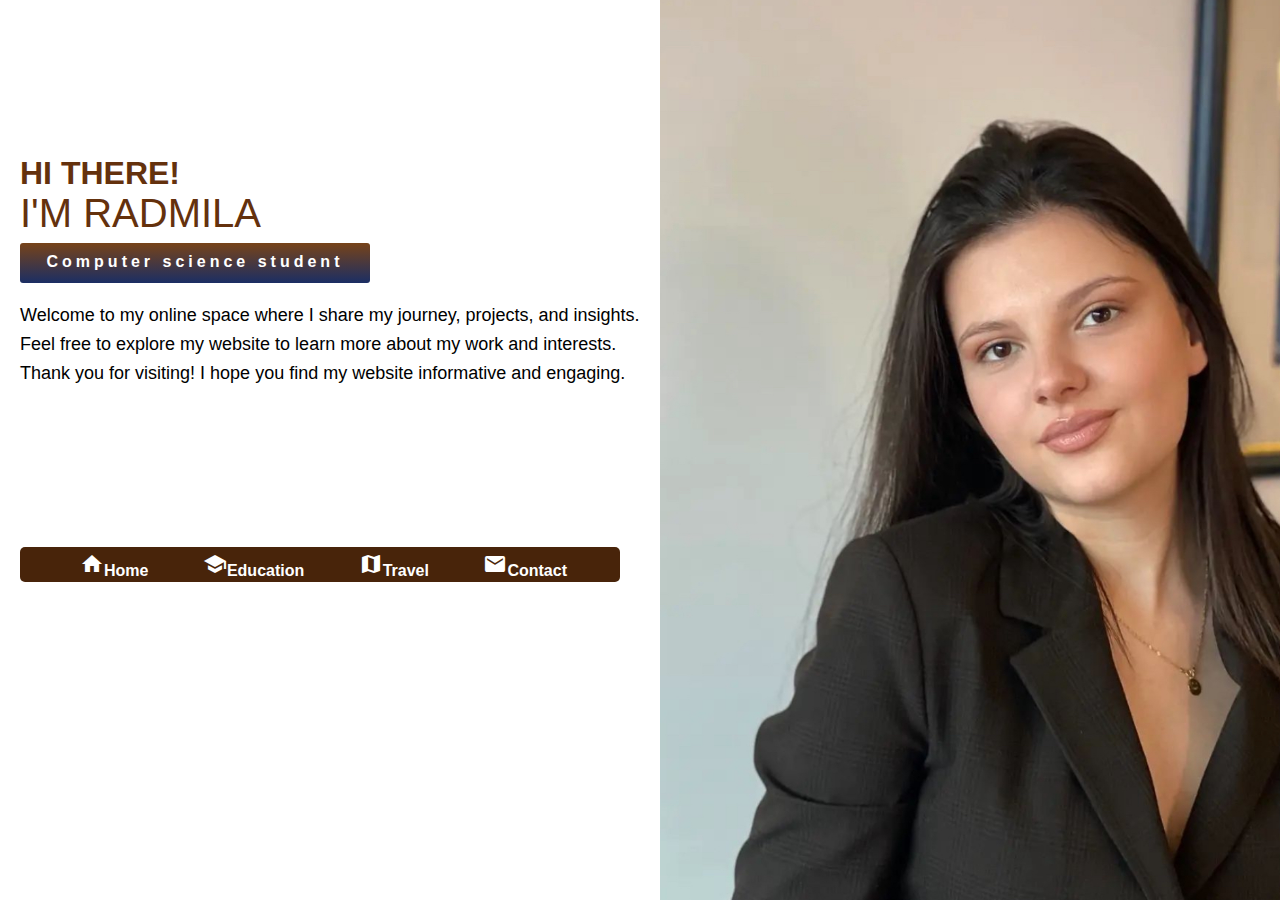
<file: index.html>
<!DOCTYPE html>
<html lang="en">
<head>
    <meta charset="UTF-8">
    <title>Home</title>
    <link href="index.css" rel="stylesheet">
    <link rel="preconnect" href="https://fonts.googleapis.com">
    <link rel="preconnect" href="https://fonts.gstatic.com" crossorigin>
    <link href="https://fonts.googleapis.com/css2?family=Caveat:wght@400..700&display=swap" rel="stylesheet">
    <link rel="stylesheet" href="https://fonts.googleapis.com/icon?family=Material+Icons">
</head>
<body>


<div class="container">

  <div class="half content-half">
    <h1 class="naslov">Hi there!</h1>
    <p class="ime">i'm Radmila</p>
    <p class="s">Computer science student</p>
    <p class="tekst">
        Welcome to my online space where I share my journey, projects, and insights.
      <br>  Feel free to explore my website to learn more about my work and interests.
     <br>   Thank you for visiting! I hope you find my website informative and engaging.
    </p>
      <div class="menu">
          <ul>
              <li id="home">
                  <a href="index.html">
                      <i class="material-icons"> home</i><span>Home</span>
                  </a>
              </li>
              <li id="edu"> <a href="edu.html">
                  <i class="material-icons"> school</i><span>Education</span>
              </a></li>
              <li id="travel"> <a href="travel.html">
                  <i class="material-icons"> map</i><span>Travel</span>
              </a></li>
              <li id="contact"> <a href="contact.html">
                  <i class="material-icons"> email</i><span>Contact</span>
              </a></li>
          </ul>
      </div>

  </div>

    <div class="half image-half">
        <img src="images/IMG_5170.jpg" height="585" width="600"/>
    </div>

</div>

</body>
</html>
</file>
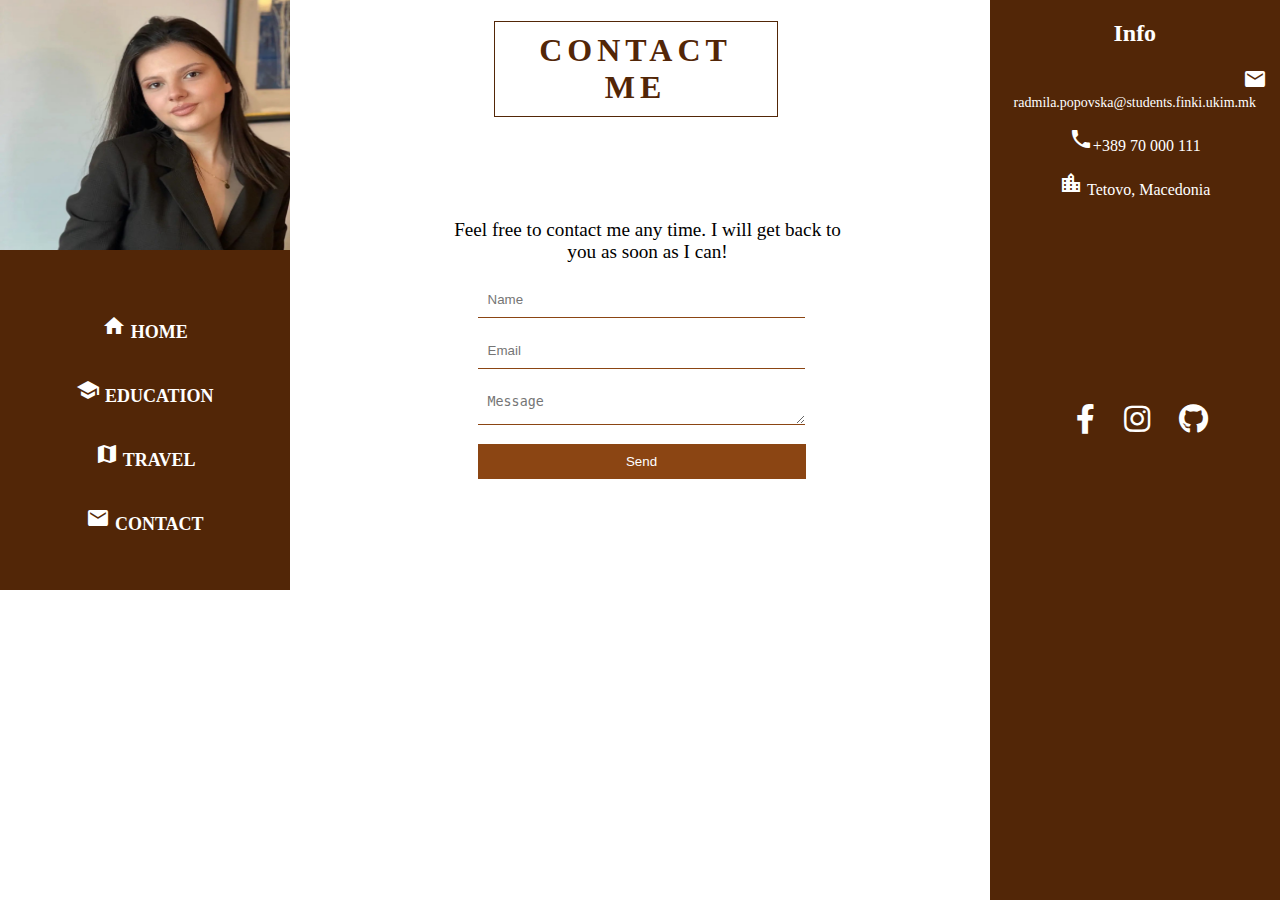
<file: contact.html>
<!--<!DOCTYPE html>-->
<!--<html lang="en">-->
<!--<head>-->
<!--    <meta charset="UTF-8">-->
<!--    <title>Contact</title>-->
<!--    <link rel="stylesheet" href="contact.css">-->
<!--    <link rel="stylesheet" href="https://fonts.googleapis.com/icon?family=Material+Icons">-->
<!--    <link rel="stylesheet" href="https://cdnjs.cloudflare.com/ajax/libs/font-awesome/5.15.4/css/all.min.css">-->
<!--</head>-->
<!--<body>-->

<!--<div class="con">-->
<!--    <aside class="sidebar">-->
<!--        <div class="profile">-->
<!--            <img src="IMG_5170.jpg" height="1327" width="1170"/>-->
<!--        </div>-->
<!--        <nav>-->
<!--            <ul>-->
<!--                <li class="home"><a href="index.html">-->
<!--                    <i class="material-icons"> home</i>-->
<!--                    Home-->
<!--                </a>  </li>-->
<!--                <li class="edu"><a href="edu.html">-->
<!--                    <i class="material-icons"> school</i>-->
<!--                    Education</a>  </li>-->
<!--                <li class="travel"><a href="travel.html">-->
<!--                    <i class="material-icons"> map</i>-->
<!--                    Travel</a>  </li>-->
<!--                <li class="contact"><a href="contact.html">-->
<!--                    <i class="material-icons"> email</i>-->
<!--                    Contact-->
<!--                </a> </li>-->
<!--            </ul>-->
<!--        </nav>-->
<!--    </aside>-->
<!--</div>-->

<!--<main>-->
<!--    <div>-->
<!--        <h1>Contact Me</h1>-->
<!--    </div>-->

<!--<div class="container">-->
<!--    <div class="form-section">-->
<!--        <p>Feel free to contact me any time. I will get back to you as soon as I can!</p>-->
<!--        <form action="submit_form.php" method="POST">-->
<!--            <input type="text" name="name" placeholder="Name" required>-->
<!--            <input type="email" name="email" placeholder="Email" required>-->
<!--            <textarea name="message" placeholder="Message" rows="5" required></textarea>-->
<!--            <button type="submit">Send</button>-->
<!--        </form>-->
<!--    </div>-->

<!--    <div class="info-section">-->
<!--        <h2>Info</h2>-->
<!--        <div class="info-item">-->
<!--            <p>-->
<!--                <a href= "mailto: info@getintouch.we">-->
<!--                    <i class="material-icons"> alternate_email</i>info@getintouch.we-->
<!--                 </a>-->
<!--            </p>-->
<!--        </div>-->
<!--        <div class="info-item">-->
<!--            <p>-->
<!--                <a href="tel: +389 70 000 111">-->
<!--                    <i class="material-icons"> call</i>+389 70 000 111-->
<!--                </a>-->
<!--            </p>-->
<!--        </div>-->
<!--        <div class="info-item">-->
<!--            <p><i class="material-icons"> location_city</i> Tetovo, Macedonia-->
<!--                <br>-->
<!--                <iframe src="https://www.google.com/maps/embed?pb=!1m18!1m12!1m3!1d47434.480976394574!2d20.92773096637491!3d42.007677862651974!2m3!1f0!2f0!3f0!3m2!1i1024!2i768!4f13.1!3m3!1m2!1s0x1353f0e82a50e8db%3A0x5587e34b46cad34c!2z0KLQtdGC0L7QstC-!5e0!3m2!1smk!2smk!4v1718734067534!5m2!1smk!2smk" width="250" height="150" style="border:0;" allowfullscreen="" loading="lazy" referrerpolicy="no-referrer-when-downgrade"></iframe>-->
<!--            <br>-->
<!--            </p>-->
<!--        </div>-->
<!--        <br>-->
<!--        <div class="media">-->
<!--            <ul>-->
<!--                <li>-->
<!--                    <a href="https://www.facebook.com" target="_blank"><i class="fab fa-facebook-f"></i></a>-->
<!--                </li>-->
<!--                <li>-->
<!--                    <a href="https://www.instagram.com" target="_blank"><i class="fab fa-instagram"></i></a>-->
<!--                </li>-->
<!--                <li>-->
<!--                    <a href="https://github.com" target="_blank"><i class="fab fa-github"></i></a>-->
<!--                </li>-->
<!--            </ul>-->
<!--        </div>-->


<!--    </div>-->
<!--</div>-->
<!--</main>-->

<!--</body>-->
<!--</html>-->
<!DOCTYPE html>
<html lang="en">
<head>
    <meta charset="UTF-8">
    <title>Contact</title>
    <link rel="stylesheet" href="contact.css">
    <link rel="stylesheet" href="https://fonts.googleapis.com/icon?family=Material+Icons">
    <link rel="stylesheet" href="https://cdnjs.cloudflare.com/ajax/libs/font-awesome/5.15.4/css/all.min.css">
</head>
<body>

<div class="con">
    <aside class="sidebar">
        <div class="profile">
            <img src="images/IMG_5170.jpg" height="1327" width="1170"/>
        </div>
        <nav>
            <ul>
                <li class="home"><a href="index.html">
                    <i class="material-icons"> home</i>
                    Home
                </a>  </li>
                <li class="edu"><a href="edu.html">
                    <i class="material-icons"> school</i>
                    Education</a>  </li>
                <li class="travel"><a href="travel.html">
                    <i class="material-icons"> map</i>
                    Travel</a>  </li>
                <li class="contact"><a href="contact.html">
                    <i class="material-icons"> email</i>
                    Contact
                </a> </li>
            </ul>
        </nav>
    </aside>
</div>


    <div>
        <h1 class="contact-heading">Contact Me</h1>
    </div>

    <div class="container">
        <p>Feel free to contact me any time. I will get back to you as soon as I can!</p>
        <div class="form-section">
            <form action="submit_form.php" method="POST">
                <input type="text" name="name" placeholder="Name" required>
                <input type="email" name="email" placeholder="Email" required>
                <textarea name="message" placeholder="Message" rows="5" required></textarea>
                <button type="submit">Send</button>
            </form>
        </div>
    </div>

    <div class="info-section">
    <h2>Info</h2>
    <div class="info-item">
        <p>
            <a href= "mailto: info@getintouch.we">
                <i class="material-icons"> alternate_email</i> radmila.popovska@students.finki.ukim.mk
            </a>
        </p>
    </div>
    <div class="info-item">
        <p>
            <a href="tel: +389 70 000 111">
                <i class="material-icons"> call</i>+389 70 000 111
            </a>
        </p>
    </div>
    <div class="info-item">
        <p><i class="material-icons"> location_city</i> Tetovo, Macedonia
            <br>
            <iframe src="https://www.google.com/maps/embed?pb=!1m18!1m12!1m3!1d47434.480976394574!2d20.92773096637491!3d42.007677862651974!2m3!1f0!2f0!3f0!3m2!1i1024!2i768!4f13.1!3m3!1m2!1s0x1353f0e82a50e8db%3A0x5587e34b46cad34c!2z0KLQtdGC0L7QstC-!5e0!3m2!1smk!2smk!4v1718734067534!5m2!1smk!2smk" width="250" height="150" style="border:0;" allowfullscreen="" loading="lazy" referrerpolicy="no-referrer-when-downgrade"></iframe>
            <br>
        </p>
    </div>
    <br>
    <div class="media">
        <ul>
            <li>
                <a href="https://www.facebook.com" target="_blank"><i class="fab fa-facebook-f"></i></a>
            </li>
            <li>
                <a href="https://www.instagram.com" target="_blank"><i class="fab fa-instagram"></i></a>
            </li>
            <li>
                <a href="https://github.com" target="_blank"><i class="fab fa-github"></i></a>
            </li>
        </ul>
    </div>


</div>


</body>
</html>
</file>
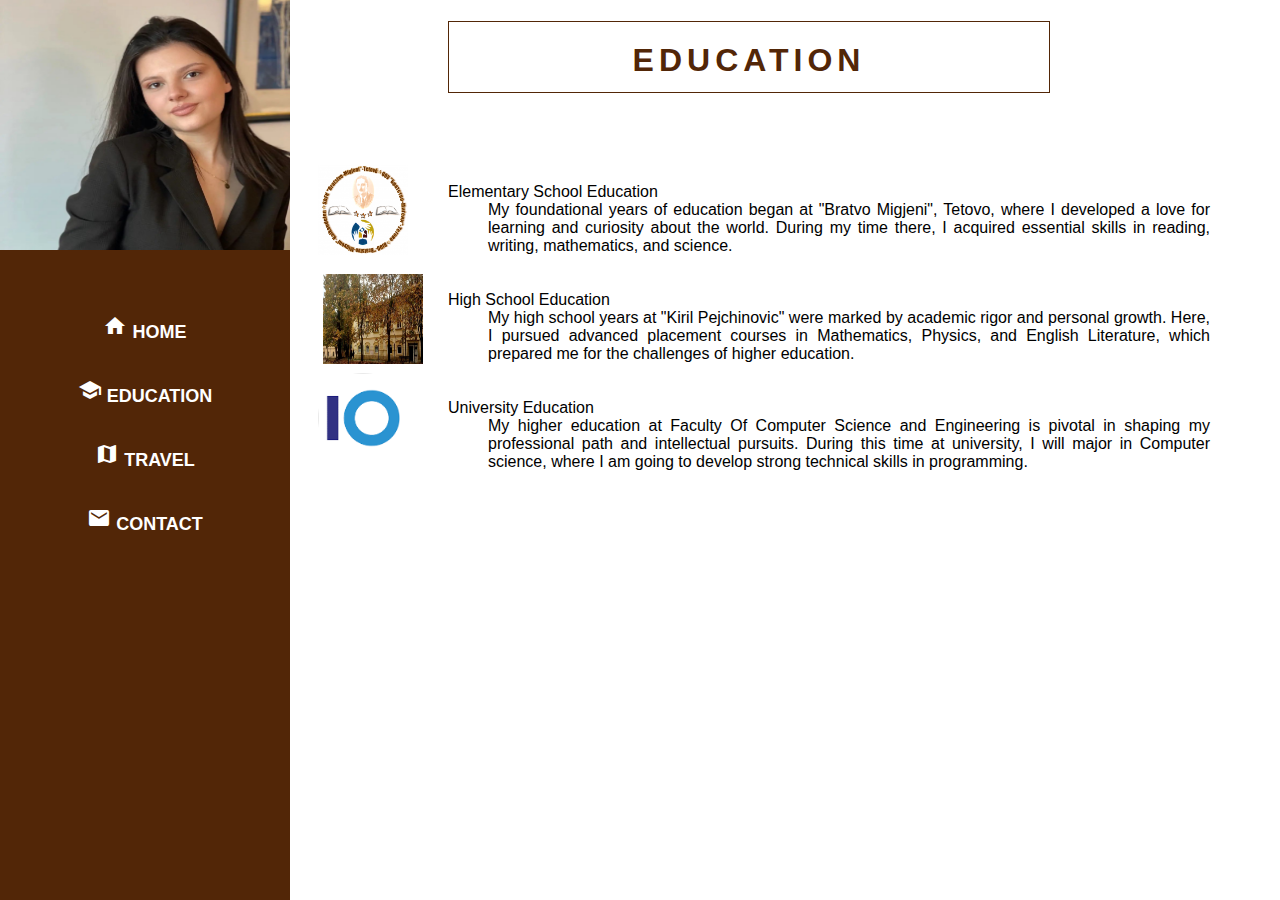
<file: edu.html>
<!DOCTYPE html>
<html lang="en">
<head>
    <meta charset="UTF-8">
    <title>Education</title>
    <link rel="stylesheet" href="edu.css">
    <link rel="stylesheet" href="https://fonts.googleapis.com/icon?family=Material+Icons">
</head>
<body>
<div class="con">
    <aside class="sidebar">
        <div class="profile">
            <img src="images/IMG_5170.jpg" height="1327" width="1170"/>
        </div>
        <nav>
            <ul>
                <li class="home"><a href="index.html">
                    <i class="material-icons"> home</i>
                    Home
                </a>  </li>
                <li class="edu"><a href="edu.html">
                    <i class="material-icons"> school</i>
                    Education</a>  </li>
                <li class="travel"><a href="travel.html">
                    <i class="material-icons"> map</i>
                    Travel</a>  </li>
                <li class="contact"><a href="contact.html">
                    <i class="material-icons"> email</i>
                    Contact
                </a> </li>
            </ul>
        </nav>
    </aside>
</div>
<main>
    <div class="naslov">
        <h1>Education</h1>
    </div>
    <div class="logoa">
        <img class="bratstvo"src="images/cropped-Logo-Riza.png" height="90" width="100"/><br>
        <img class="gim" src="images/302300121_539349384658092_3332690726959769426_n.jpg" height="90" width="100"/><br>
         <img class="finki" src="images/finki_59_0.png" height="90" width="90"/>
    </div>
    <div class="list">
        <dl>

            <dt>Elementary School Education</dt>
            <dd>
                My foundational years of education began at "Bratvo Migjeni", Tetovo,
                where I developed a love for learning and curiosity about the world.
                During my time there, I acquired essential skills in reading, writing, mathematics, and science.
            </dd>
            <br>
            <br>
            <dt>High School Education</dt>
            <dd>
                My high school years at "Kiril Pejchinovic" were marked by academic rigor and personal growth.
                Here, I pursued advanced placement courses in Mathematics, Physics, and English Literature,
                which prepared me for the challenges of higher education.
            </dd>
            <br>
            <br>
            <dt> University Education</dt>
            <dd>
                My higher education at Faculty Of Computer Science and Engineering is pivotal in shaping my professional path and intellectual pursuits.
                During this time at university, I will major in Computer science, where I am going to develop strong technical skills in programming.
            </dd>
        </dl>
    </div>

</main>
</body>
</html>
</file>
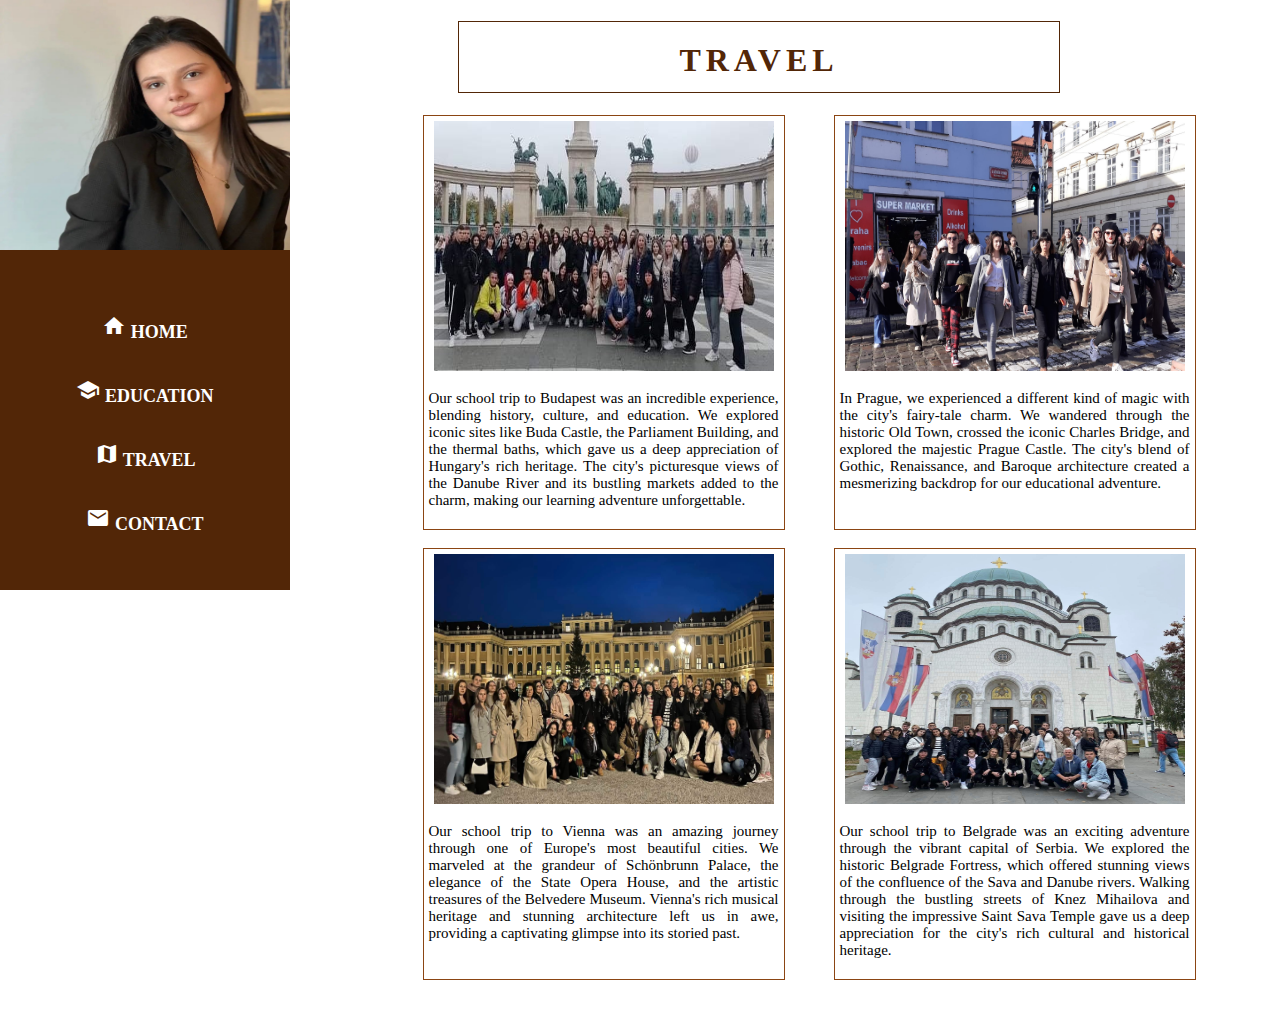
<file: travel.html>
<!DOCTYPE html>
<html lang="en">
<head>
    <meta charset="UTF-8">
    <title>Travel</title>
    <link rel="stylesheet" href="travel.css">
    <link rel="stylesheet" href="https://fonts.googleapis.com/icon?family=Material+Icons">
</head>
<body>
<div class="con">
    <aside class="sidebar">
        <div class="profile">
            <img src="images/IMG_5170.jpg" height="1327" width="1170"/>
        </div>
        <nav>
            <ul>
                <li class="home"><a href="index.html">
                    <i class="material-icons"> home</i>
                    Home
                </a>  </li>
                <li class="edu"><a href="edu.html">
                    <i class="material-icons"> school</i>
                    Education</a>  </li>
                <li class="travel"><a href="travel.html">
                    <i class="material-icons"> map</i>
                    Travel</a>  </li>
                <li class="contact"><a href="contact.html">
                    <i class="material-icons"> email</i>
                    Contact
                </a> </li>
            </ul>
        </nav>
    </aside>
</div>

<main>
    <div class="naslov">
        <h1>Travel</h1>
    </div>
    <div class="mesta">
    <div class="buda">

        <img src="images/bud.jpg" height="250" width="340"/>

        <p>
            Our school trip to Budapest was an incredible experience, blending history, culture,
            and education. We explored iconic sites like Buda Castle, the Parliament Building,
            and the thermal baths, which gave us a deep appreciation of Hungary's rich heritage.
            The city's picturesque views of the Danube River and its bustling markets added to the charm,
            making our learning adventure unforgettable.
        </p>
    </div>
        <div class="prague">

            <img src="images/praga.jpg" height="250" width="340"/>
            <p>
                In Prague, we experienced a different kind of magic with the city's fairy-tale charm.
                We wandered through the historic Old Town, crossed the iconic Charles Bridge,
                and explored the majestic Prague Castle. The city's blend of Gothic, Renaissance,
                and Baroque architecture created a mesmerizing backdrop for our educational adventure.
            </p>
        </div>
    </div>
    <br>
    <div class="place">
        <div class="vienna">

            <img src="images/viena.jpg" height="250" width="340"/>

            <p>
                Our school trip to Vienna was an amazing journey through one of Europe's most beautiful cities.
                We marveled at the grandeur of Schönbrunn Palace, the elegance of the State Opera House,
                and the artistic treasures of the Belvedere Museum. Vienna's rich musical heritage and stunning
                architecture left us in awe, providing a captivating glimpse into its storied past.
            </p>
        </div>
        <div class="bg">

            <img src="images/bg.jpg" height="250" width="340"/>

            <p>
                Our school trip to Belgrade was an exciting adventure through the vibrant capital of Serbia.
                We explored the historic Belgrade Fortress, which offered stunning views of the confluence of
                the Sava and Danube rivers. Walking through the bustling streets of Knez Mihailova and
                visiting the impressive Saint Sava Temple gave us a deep appreciation for the city's rich
                cultural and historical heritage.
            </p>
        </div>

    </div>


</main>
</body>
</html>
</file>
<file: index.css>
body{
    height: 100%;
    padding: 0;
    margin: 0;
    font-family: Arial,serif;
}
.container{
    display: flex;
    height: 100vh;
}
.half {
    flex: 1;
    display: flex;
    justify-content: center;
    align-items: center;
    overflow: hidden;
}
.content-half {
    background-color: #fff;
    padding: 20px;
    display: inline-block;
}
.content-half h1 {
    margin-top: 105px;
    margin-bottom: 84px;
    color: #64310d;
}
.naslov{
    padding-top: 30px;
    padding-bottom: 20px;
    text-transform: uppercase;
}

.ime{
    font-size: 40px;
    text-transform: uppercase;
    margin-top: -105px;
    margin-bottom: 84px;
    color: #64310d;
}

/* Styling for the image half */
.image-half {
    background-color: #f0f0f0; /* Fallback color in case image fails to load */
}

.image-half img {
    width: 100%;
    height: 100%;
    object-fit: cover; /* Ensure the image covers the entire half */
}
.s{
    background-image: linear-gradient(#774319, #1b2e64);
    width: 350px;
    height: 30px;
    color: white;
    padding-top: 10px;
    font-family: sans-serif;
    text-align: center;
    border-radius: 3px;
    font-weight: bold;
    margin-top: -77px;
    letter-spacing: 4px;
}

.tekst{
    line-height: 1.6;
    font-size: 18px;
}

.menu ul li a{
   text-decoration: none;
    color: white;
    margin-right: 30px;
    margin-left: 20px;

}

.menu{
    margin-top: 160px;
    background: #48240a;
    border-radius: 5px;
    width: 600px;
    height: 35px;

}
.menu ul li{
    display: inline-block;
    padding-top: 5px;
}
.menu ul li a:hover{
    color: #2c2ca1;
}
span{
    font-weight: bold;
  
}
</file>
<file: contact.css>
/*body {*/
/*    font-family: "Times New Roman",Arial, sans-serif;*/
/*    margin: 0;*/
/*    display: flex;*/
/*    height: 100vh;*/
/*}*/

/*.con {*/
/*    display: flex;*/
/*    width: 100%;*/

/*}*/
/*aside{*/
/*    position: fixed;*/
/*}*/

/*.sidebar {*/
/*    background-color: #522607;*/
/*    color: #fff;*/
/*    width: 250px;*/
/*    padding: 20px;*/
/*    display: flex;*/
/*    flex-direction: column;*/
/*    align-items: center;*/
/*    text-align: center;*/
/*}*/

/*.profile img {*/

/*    width: 290px;*/
/*    height: 270px;*/
/*    margin-top: -40px;*/
/*    padding-bottom: 25px;*/
/*}*/

/*nav ul {*/
/*    list-style-type: none;*/
/*    padding: 0;*/
/*}*/

/*nav ul li {*/
/*    margin: 35px 0;*/
/*}*/

/*nav ul li a {*/
/*    color: #fff;*/
/*    text-decoration: none;*/
/*    font-size: 18px;*/
/*    text-transform: uppercase;*/
/*    font-weight: bold;*/
/*}*/
/*.home a:hover{*/
/*    color: #121248;*/
/*}*/
/*.edu a:hover{*/
/*    color: #121248;*/
/*}*/
/*.travel a:hover{*/
/*    color: #121248;*/
/*}*/
/*.contact a:hover{*/
/*    color: #121248;*/
/*}*/
/*h1{*/
/*    margin-right: 200px;*/
/*    text-transform: uppercase;*/
/*    color: #522607;*/
/*    letter-spacing: 5px;*/
/*    border-left: 1px #522607 ridge;*/
/*    display: inline-block;*/
/*    width: 600px;*/
/*    text-align: center;*/
/*    !*padding-top: 20px;*!*/
/*}*/
/*.container{*/
/*    margin-top: 80px;*/
/*    width: 500px;*/
/*    display: flex;*/
/*    flex-direction: row;*/
/*}*/
/*.form-section {*/
/*    margin-left: -70px;*/
/*}*/
/*.form-section p{*/
/*    font-size: larger;*/
/*    width: 400px;*/
/*    text-align: center;*/
/*}*/
/*.form-section input, .form-section textarea {*/
/*    width: 60%;*/
/*    padding: 10px;*/
/*    margin-bottom: 15px;*/
/*    border: none;*/
/*    border-bottom: 1px saddlebrown groove ;*/
/*}*/
/*.form-section button {*/
/*    padding: 10px 20px;*/
/*    border: none;*/
/*    background-color: saddlebrown;*/
/*    color: white;*/
/*    cursor: pointer;*/
/*    width: 365px;*/
/*}*/
/*.form-section button:hover {*/
/*    background-color: #074607;*/
/*}*/
/*textarea{*/
/*    height: 20px;*/
/*}*/
/*.info-section{*/
/*    margin-right: -300px;*/
/*    background-color: #522607;*/
/*    color: white;*/
/*    text-align: center;*/
/*    margin-top: -160px;*/
/*    height: 100vh;*/
/*    width: 100%;*/
/*}*/
/*.media ul li{*/
/*    display: inline-block;*/
/*    margin-right: 25px;*/
/*    font-size: 30px;*/
/*}*/
/*.media ul li a{*/
/*   color: white;*/
/*}*/
/*.media ul li a:hover{*/
/*    color: #1b2e64;*/
/*}*/
/*.info-section a{*/
/*    text-decoration: none;*/
/*    color: white;*/
/*}*/
body {
    font-family: "Times New Roman", Arial, sans-serif;
    margin: 0;
    display: flex;
    height: 100vh;
}

.con {
    display: flex;
    width: 100%;
}

aside {
    position: fixed;
}

.sidebar {
    background-color: #522607;
    color: #fff;
    width: 250px;
    padding: 20px;
    display: flex;
    flex-direction: column;
    align-items: center;
    text-align: center;
}

.profile img {
    width: 290px;
    height: 270px;
    margin-top: -40px;
    padding-bottom: 25px;
}

nav ul {
    list-style-type: none;
    padding: 0;
}

nav ul li {
    margin: 35px 0;
}

nav ul li a {
    color: #fff;
    text-decoration: none;
    font-size: 18px;
    text-transform: uppercase;
    font-weight: bold;
}

.home a:hover {
    color: #121248;
}

.edu a:hover {
    color: #121248;
}

.travel a:hover {
    color: #121248;
}

.contact a:hover {
    color: #121248;
}

h1.contact-heading {
    text-transform: uppercase;
    color: #522607;
    letter-spacing: 5px;
    border: 1px solid #522607;
    display: inline-block;
    padding: 10px 20px;
    text-align: center;
    margin-bottom: 20px;
    margin-left: -250px;
}

.container {
    margin-top: 200px;
    width: 365px;

}

.container p {
    font-size: larger;
    width: 400px;
    text-align: center;
    margin-left: -330px;
}
.form-section{
    margin-left: -300px;
}
.form-section input, .form-section textarea {
    width: 60%;
    padding: 10px;
    margin-bottom: 15px;
    border: none;
    border-bottom: 1px saddlebrown groove;

}

.form-section button {
    padding: 10px 20px;
    border: none;
    background-color: saddlebrown;
    color: white;
    cursor: pointer;
    width: 328px;
}

.form-section button:hover {
    background-color: #074607;
}

textarea {
    height: 20px;
}

.info-section {
    margin-right: 0;
    background-color: #522607;
    color: white;
    text-align: center;
    margin-top: 0;
    height: 100vh;
    width: 500px;
}

.media ul li {
    display: inline-block;
    margin-right: 25px;
    font-size: 30px;
}

.media ul li a {
    color: white;
}

.media ul li a:hover {
    color: #1b2e64;
}

.info-section a {
    text-decoration: none;
    color: white;
}
.info-item:first-of-type{
    font-size: 14px;
}
.info-item a:hover{
    color: #2e4e9f;
}
</file>
<file: edu.css>
body {
    font-family: Arial, sans-serif;
    margin: 0;
    display: flex;
    height: 100vh;
}

.con {
    display: flex;
    width: 100%;
}

.sidebar {
    background-color: #522607;
    color: #fff;
    width: 250px;
    padding: 20px;
    display: flex;
    flex-direction: column;
    align-items: center;
    text-align: center;
}

.profile img {

    width: 290px;
    height: 270px;
    margin-top: -40px;
    padding-bottom: 25px;
}

nav ul {
    list-style-type: none;
    padding: 0;
}

nav ul li {
    margin: 35px 0;
}

nav ul li a {
    color: #fff;
    text-decoration: none;
    font-size: 18px;
    text-transform: uppercase;
    font-weight: bold;
}
.home a:hover{
    color: #121248;
}
.edu a:hover{
    color: #121248;
}
.travel a:hover{
    color: #121248;
}
.contact a:hover{
    color: #121248;
}

main h1{
    margin-right: 230px;
    text-transform: uppercase;
    color: #522607;
    letter-spacing: 5px;
    border: 1px #522607 groove;
    display: inline-block;
    width: 600px;
    height: 50px;
    text-align: center;
    padding-top: 20px;
}
.list{
    margin-top: -300px;
    margin-right: 70px;
    text-align: justify;
}
.bratstvo{
    display: inline-block;
    width: 90px;
    margin-left: -130px;
    margin-top: 50px;
}
main .gim{
    display: inline-block;
    margin-left: -130px;
    padding: 5px;
   padding-top: 15px;

}
.finki{
    display: inline-block;
    margin-left: -130px;
    border-radius: 50px;
}
</file>
<file: travel.css>
body {
    font-family: "Times New Roman",Arial, sans-serif;
    margin: 0;
    display: flex;
    height: 100vh;
}

.con {
    display: flex;
    width: 100%;

}
aside{
    position: fixed;
}

.sidebar {
    background-color: #522607;
    color: #fff;
    width: 250px;
    padding: 20px;
    display: flex;
    flex-direction: column;
    align-items: center;
    text-align: center;
}

.profile img {

    width: 290px;
    height: 270px;
    margin-top: -40px;
    padding-bottom: 25px;
}

nav ul {
    list-style-type: none;
    padding: 0;
}

nav ul li {
    margin: 35px 0;
}

nav ul li a {
    color: #fff;
    text-decoration: none;
    font-size: 18px;
    text-transform: uppercase;
    font-weight: bold;
}
.home a:hover{
    color: #121248;
}
.edu a:hover{
    color: #121248;
}
.travel a:hover{
    color: #121248;
}
.contact a:hover{
    color: #121248;
}
h1{
    margin-right: 220px;
    text-transform: uppercase;
    color: #522607;
    letter-spacing: 5px;
    border: 1px #522607 groove;
    display: inline-block;
    width: 600px;
    height: 50px;
    text-align: center;
    padding-top: 20px;
}
.mesta {
    display: flex;
    flex-direction: row;
    justify-content: space-around;
}
.buda{
    width: 350px;
    border: 1px saddlebrown groove;
    padding: 5px;
    margin-left: -120px;
}
.buda p{
    font-size: 15px;
    text-align: justify;
}
.buda img{
    display: inline-block;
    padding-left: 5px;
}
.prague{
    width: 350px;
    border: 1px saddlebrown groove;
    padding: 5px;
    margin-left: -120px;
}
.prague p{
    font-size: 15px;
    text-align: justify;
}
.prague img{
    display: inline-block;
    padding-left: 5px;
}
.place{
    display: flex;
    flex-direction: row;
    justify-content: space-around;
    margin-bottom: 20px;
}
.vienna{
    width: 350px;
    border: 1px saddlebrown groove;
    padding: 5px;
    margin-left: -120px;
    margin-bottom: 50px;
}
.vienna p{
    font-size: 15px;
    text-align: justify;
}
.vienna img{
    display: inline-block;
    padding-left: 5px;
}
.bg{
    width: 350px;
    border: 1px saddlebrown groove;
    padding: 5px;
    margin-left: -120px;
    margin-bottom: 50px;
}
.bg p{
    font-size: 15px;
    text-align: justify;
}
.bg img{
    display: inline-block;
    padding-left: 5px;
}
main{
    margin-bottom: 20px;
}
</file>
